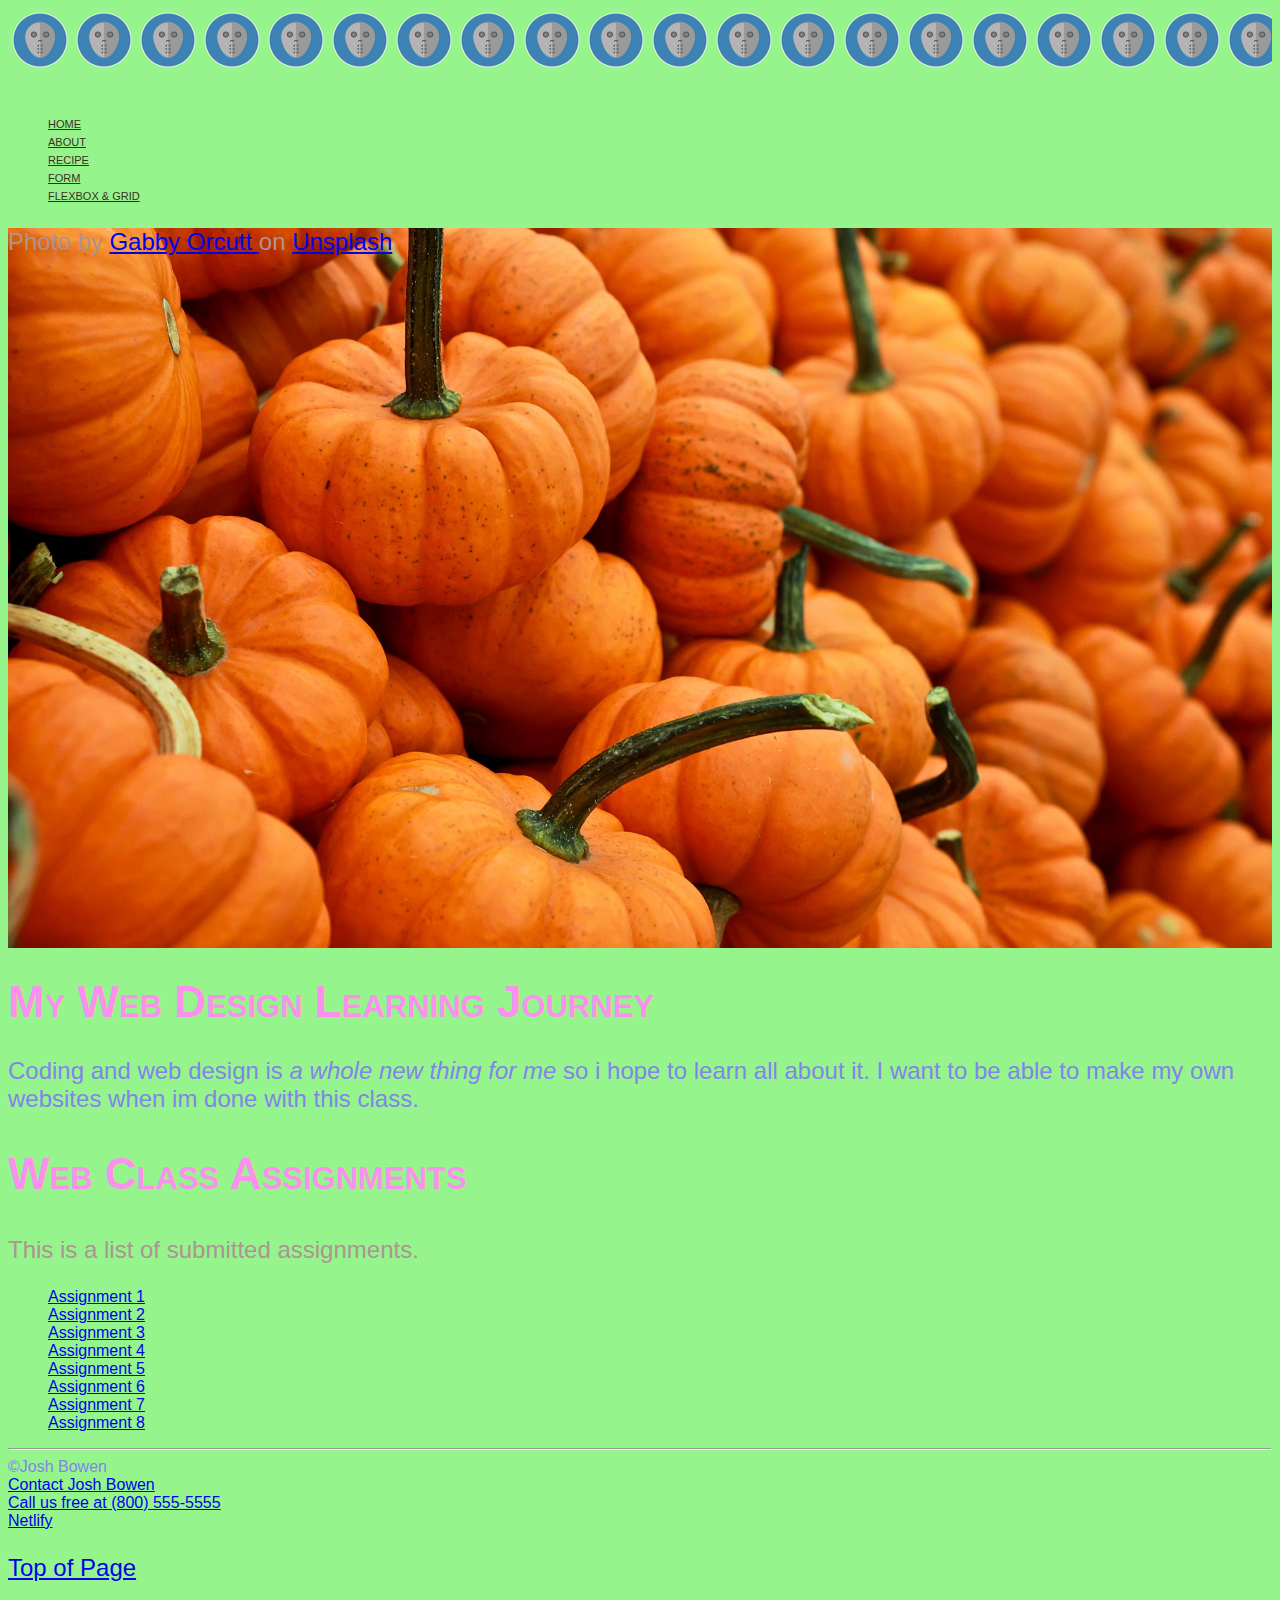
<file: index.html>
<!DOCTYPE html>
<html lang="en">
<head>
    <meta charset="UTF-8">
    <meta http-equiv="X-UA-Compatible" content="IE=edge">
    <meta name="viewport" content="width=device-width, initial-scale=1.0">
    <title>Home</title>
    <link rel="preconnect" href="https://fonts.googleapis.com">
    <link rel="preconnect" href="https://fonts.gstatic.com" crossorigin>
    <link href="https://fonts.googleapis.com/css2?family=Corben:wght@400;700&family=Nobile:wght@400;500;700&display=swap" rel="stylesheet">
    <link rel="icon" href="/favicon/Home/9eea8d13bcb4965c8211389b829e8ce0.ico/android-icon-36x36.png">
    <link rel="stylesheet" href="/css/index.css">
</head>

<body>
    <div class="icon-row-1"></div>
    
        <nav id="main-nav">
            <ul>
                <li><a href="index.html">Home</a></li>
                <li><a href="about.html">About</a></li>
                <li><a href="recipe.html">Recipe</a></li>
                <li><a href="form.html">Form</a></li>
                <li><a href="/flex-grid-recipe.html">Flexbox & Grid</a></li>
            </ul>
        </nav>

        <header>
           <p><span class= "bkg-pic"> Photo by <a href="https://unsplash.com/@monroefiles"
            >Gabby Orcutt </a> on 
            <a href= "https://unsplash.com/photos/Nu4u9g7Sgdw">Unsplash</a></span>
           </p>
         
        </header>

        <section class="sect-1"></section>

<h1 id="top">My Web Design Learning Journey</h1>
<p class="journey-intro">Coding and web design is <em>a whole new thing for me </em>so i hope to learn all about it. I want to be able to make my own websites when im done with this class.</p>

<!--Coding is awesome-->

<h2> Web Class Assignments</h2>
<p> This is a list of submitted assignments.</p>

<section class="sect-2">
    <ul>
        <li><a href="index.html">Assignment 1</a></li>
        <li><a href="about.html">Assignment 2</a></li>
        <li><a href="recipe.html">Assignment 3</a></li>
        <li><a href="https://relaxed-wiles-e1a6d4.netlify.app/">Assignment 4</a></li>
        <li><a href="form.html">Assignment 5</a></li>
        <li><a href="index.html">Assignment 6</li>
        <li><a href="index.html">Assignment 7</a></li>
        <li><a href="form.html">Assignment 8</a></li>
    </ul>
</section>
<hr>

<footer class="journey-intro">
    &copy;Josh Bowen <br>
  
    <a href="joshbowen1423@gmail.com">Contact Josh Bowen</a> <br>
    <a href="tel:+01-800-555-5555">Call us free at (800) 555-5555</a> <br>
    <a href="https://relaxed-wiles-e1a6d4.netlify.app/" target="display">Netlify</a>
<p><a href="#top">Top of Page</a></p>
<a href="https://commons.wikimedia.org/wiki/File:Creative-Tail-Halloween-horror.svg">Creative Tail</a>, <a href="https://creativecommons.org/licenses/by/4.0">CC BY 4.0</a>, via Wikimedia Commons

</footer>
 </body>
</html>
</file>
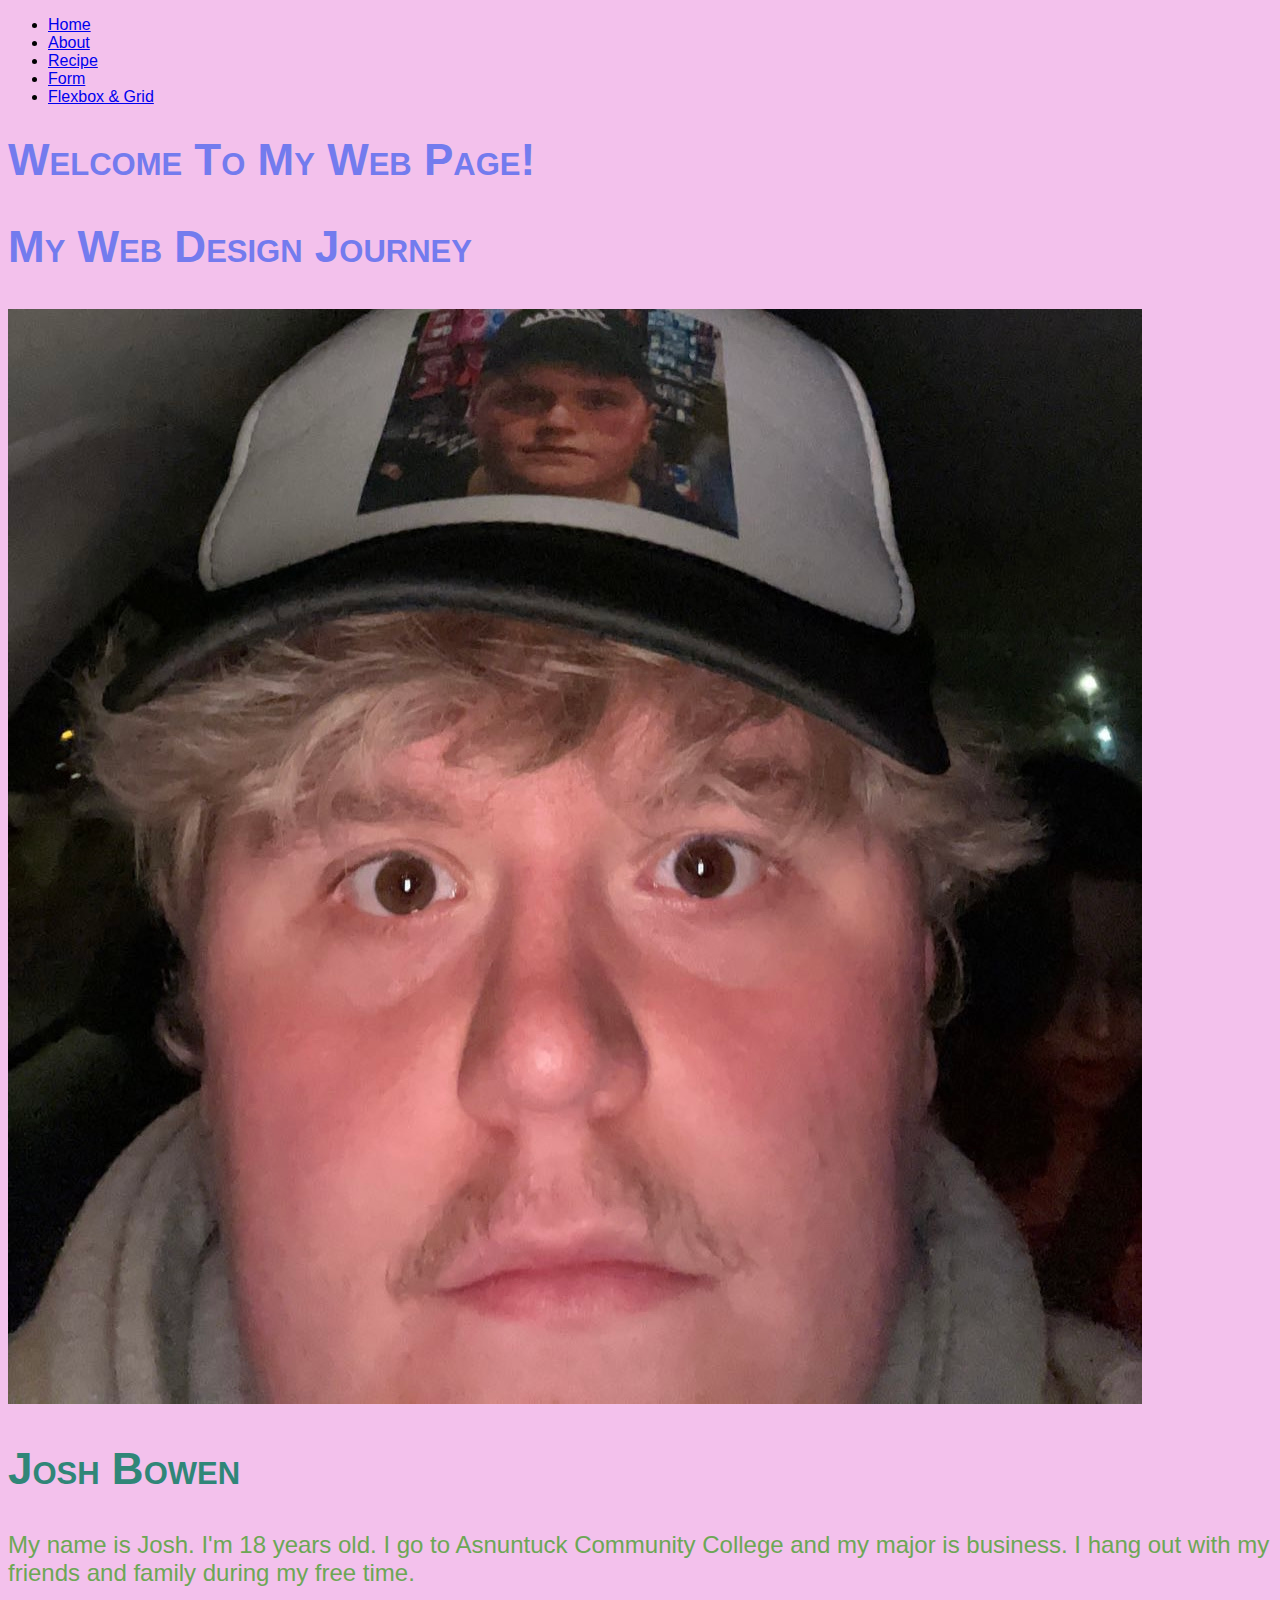
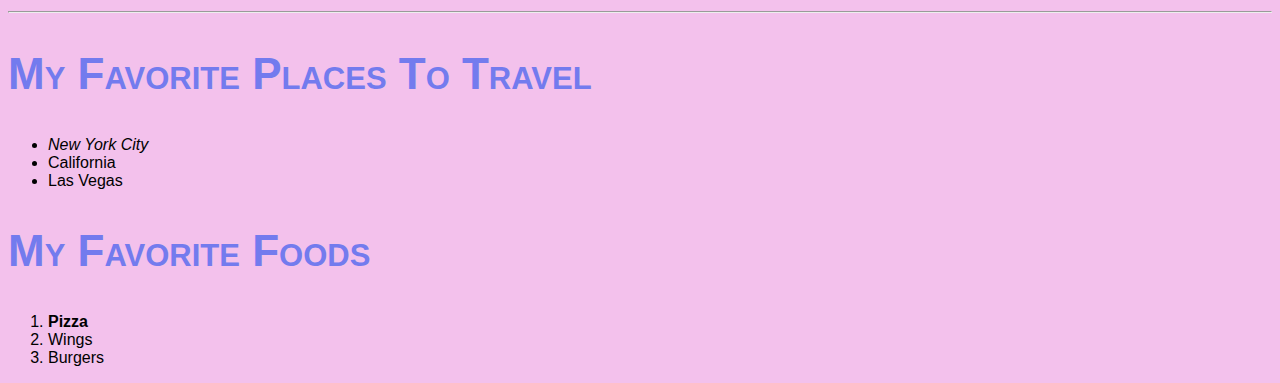
<file: about.html>
<!DOCTYPE html>
<html lang="en">
<head>
    <meta charset="UTF-8">
    <meta http-equiv="X-UA-Compatible" content="IE=edge">
    <meta name="viewport" content="width=device-width, initial-scale=1.0">
    <link rel="preconnect" href="https://fonts.googleapis.com">
    <link rel="preconnect" href="https://fonts.gstatic.com" crossorigin>
    <link href="https://fonts.googleapis.com/css2?family=Lato:wght@100;400;700;900&family=Raleway:wght@200;300;400;500;600&display=swap" rel="stylesheet">

    <link rel="stylesheet" href="css/about.css">
    <title>About</title>


</head>
<body>
 
        <nav>
            <ul>
                <li><a href="index.html">Home</a></li>
                <li><a href="about.html">About</a></li>
                <li><a href="recipe.html">Recipe</a></li>
                <li><a href="form.html">Form</a></li>
                <li><a href="/flex-grid-recipe.html">Flexbox & Grid</a></li>
            </ul>
        </nav>
      
        <article class="bio-author">
        <h1>Welcome To My Web Page!</h1>
        <h2>My Web Design Journey</h2>
        
     <img class="bio-pic" src="img/IMG_2005.jpg" alt="The author">
        
    </article>

    <h2 class= "name">Josh Bowen</h2>
<p> My name is Josh. I'm 18 years old. I go to Asnuntuck Community College and my major is business. I hang out with my friends and family during my free time.</p>

<hr>


<article class= "faves">
    <h2>My Favorite Places To Travel</h2>
    <ul>
    <li> <em>New York City</em></li>
    <li> California</li>
    <li> Las Vegas </li>
</ul>
</article>


<article class ="faves">
    <h2>My Favorite Foods</h2>
    <ol>
        <li><strong>Pizza</strong></li>
        <li>Wings</li>
        <li> Burgers</li>
    </ol>
    </article>

</body>
</html>
</file>
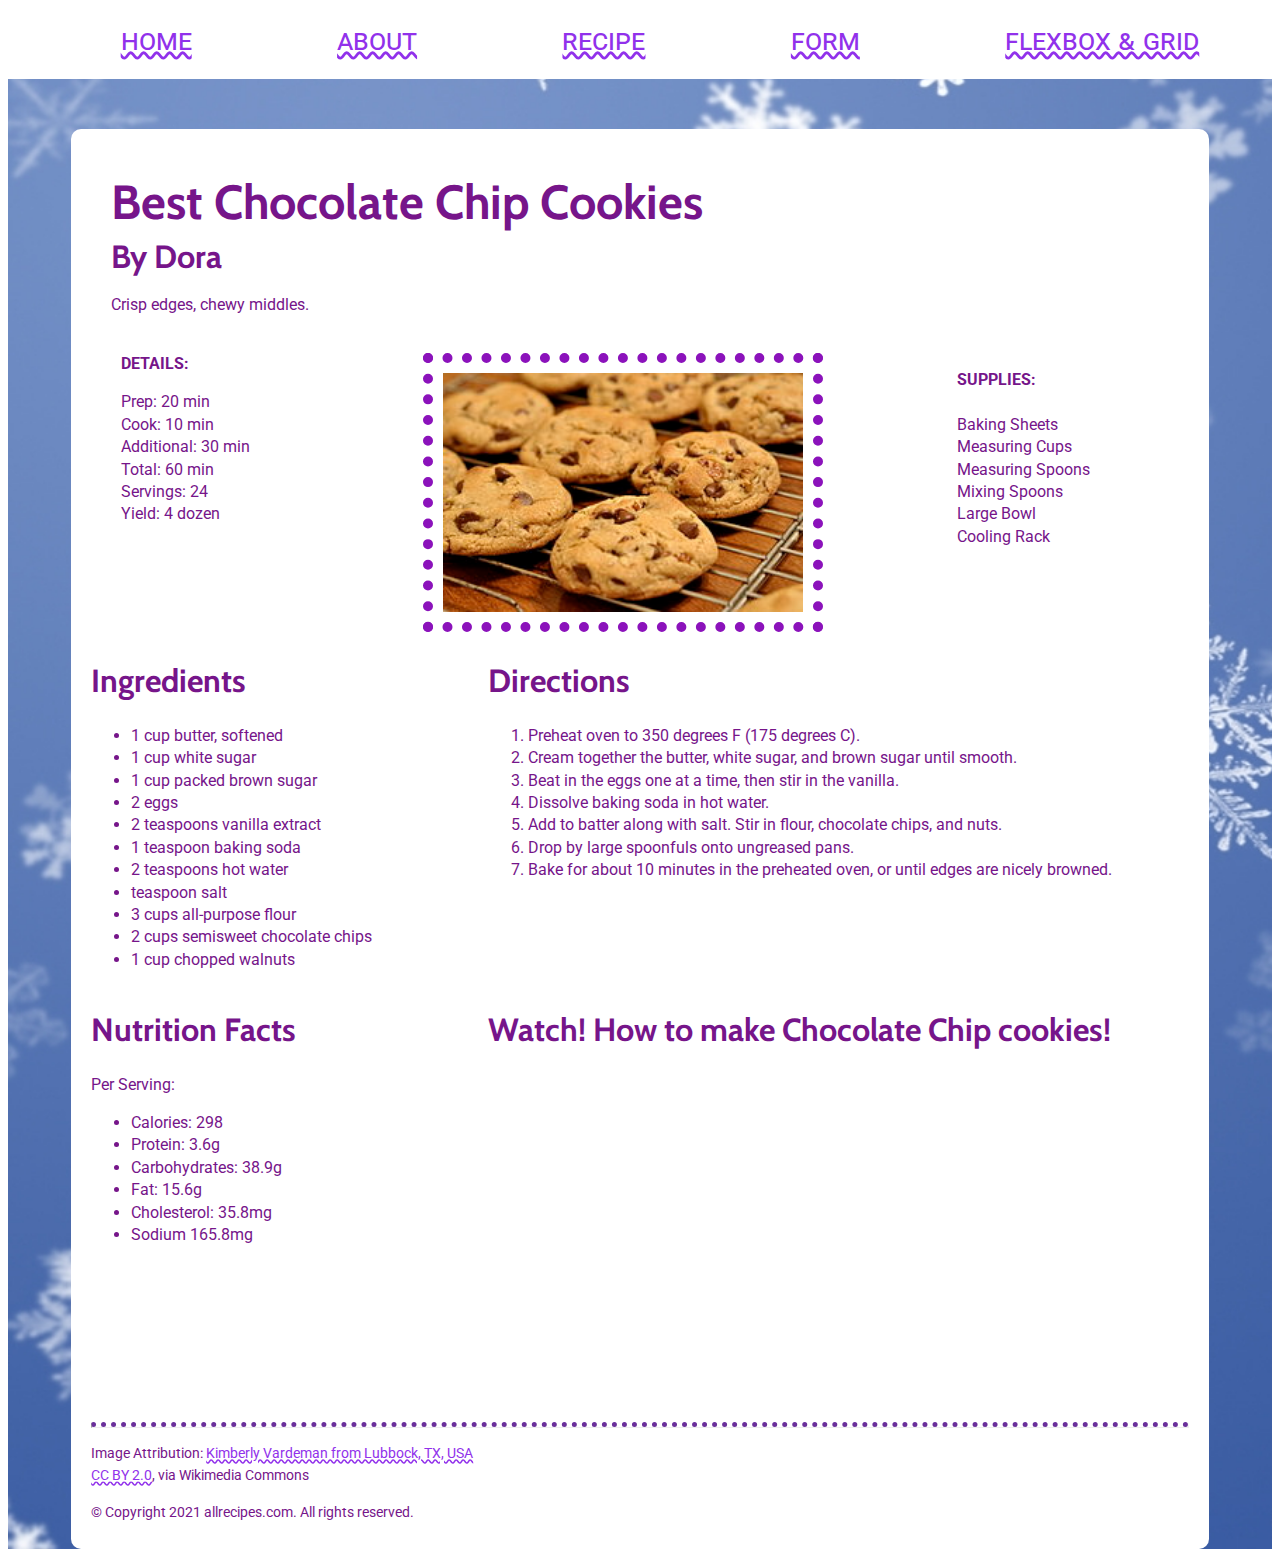
<file: flex-grid-recipe.html>
<!DOCTYPE html>
<html lang="en">
<head>
    <meta charset="UTF-8">
    <meta http-equiv="X-UA-Compatible" content="IE=edge">
    <meta name="viewport" content="width=device-width, initial-scale=1.0">
    <title>Chocolate Chip Cookie Recipe</title>
    <link rel="preconnect" href="https://fonts.googleapis.com">
    <link rel="preconnect" href="https://fonts.gstatic.com" crossorigin>
    <link href="https://fonts.googleapis.com/css2?family=Cabin:wght@400;500;600&family=Roboto:wght@100;300;400;500&display=swap" rel="stylesheet">
    <link rel="stylesheet" href="/css/flex-grid.css">
</head>
<body>

  
    <div id="wrapper">
    
        <nav>
            <ul>
                <li><a href="index.html">Home</a></li>
                <li><a href="about.html">About</a></li>
                <li><a href="recipe.html">Recipe</a></li>
                <li><a href="form.html">Form</a></li>
                <li><a href="/flex-grid-recipe.html">Flexbox & Grid</a></li>
            </ul>
        </nav>

     <main class="container">

        <header class="row1-head">
         <h1>Best Chocolate Chip Cookies</h1>
         <h2>By Dora</h2>
        <p>Crisp edges, chewy middles.</p>
        </header>

        <article class="row2-left"
        <p><strong>DETAILS:</strong></p>
          <p>Prep: 20 min<br>
         Cook: 10 min<br>
         Additional: 30 min<br>
         Total: 60 min<br>
         Servings: 24<br>
         Yield: 4 dozen
         </p>
     </article>
   
     <article class="row2-center">
         <img class="cookie" src="/img/chocolate-chip-cookie-256px.jpeg" alt="chocolate chip cookies on a cooling rack">
     </article>

<article class="row2-right">
    <p>
        <strong>SUPPLIES:</strong><br>
        <br>Baking Sheets<br>
        Measuring Cups<br>
        Measuring Spoons<br>
        Mixing Spoons<br>
        Large Bowl<br>
        Cooling Rack
        </p>
    </article>

<article class="row3-left">
<h3>Ingredients</h3>
    <ul>
        <li>1 cup butter, softened</li>
        <li> 1 cup white sugar</li>
        <li>1 cup packed brown sugar</li>
        <li>2 eggs</li>
        <li>2 teaspoons vanilla extract</li>
        <li>1 teaspoon baking soda</li>
        <li>2 teaspoons hot water</li>
        <li>teaspoon salt</li>
        <li>3 cups all-purpose flour</li>
        <li>2 cups semisweet chocolate chips</li>
        <li>1 cup chopped walnuts</li>
    </ul>
</article>

<article class="row3-right">
<h3>Directions</h3>
<ol>

    <li>Preheat oven to 350 degrees F (175 degrees C).</li>
    <li>Cream together the butter, white sugar, and brown sugar until smooth. 
    <li>Beat in the eggs one at a time, then stir in the vanilla. </li>
    <li>Dissolve baking soda in hot water.</li>
    <li>Add to batter along with salt. Stir in flour, chocolate chips, and nuts.</li>
    <li>Drop by large spoonfuls onto ungreased pans.</li>
    <li>Bake for about 10 minutes in the preheated oven, or until edges are nicely browned.</li>
</ol>
</article>

<section class="row4-left">
    <h3>Nutrition Facts</h3>
    <p>Per Serving:</p>
        <ul>
            <li>Calories: 298</li>
            <li>Protein: 3.6g</li>
            <li>Carbohydrates: 38.9g</li>
            <li>Fat: 15.6g</li>
            <li>Cholesterol: 35.8mg</li>
            <li>Sodium 165.8mg</li>
        </ul>
    </section>
    
    <section class="row4-right">
        <h3>Watch! How to make Chocolate Chip cookies!</h3>
        <iframe width="560" height="315" src="https://www.youtube.com/embed/rEdl2Uetpvo" title="YouTube video 
        player" frameborder="0" allow="accelerometer; autoplay; clipboard-write; encrypted-media; 
        gyroscope; picture-in-picture" allowfullscreen></iframe>
    </section>

<footer>

    <hr>
    <p>Image Attribution:
        <a href="https://commons.wikimedia.org/wiki/File:Chocolate_Chip_Cookies_-_kimberlykv.jpg">Kimberly Vardeman from Lubbock, TX, USA</a> <br> 
        <a href="https://creativecommons.org/licenses/by/2.0">CC BY 2.0</a>, via Wikimedia Commons</p>
        &copy; Copyright 2021 allrecipes.com. All rights reserved.</p>
</footer>
 
    </main>
    </div>

</body>
</html>
</file>
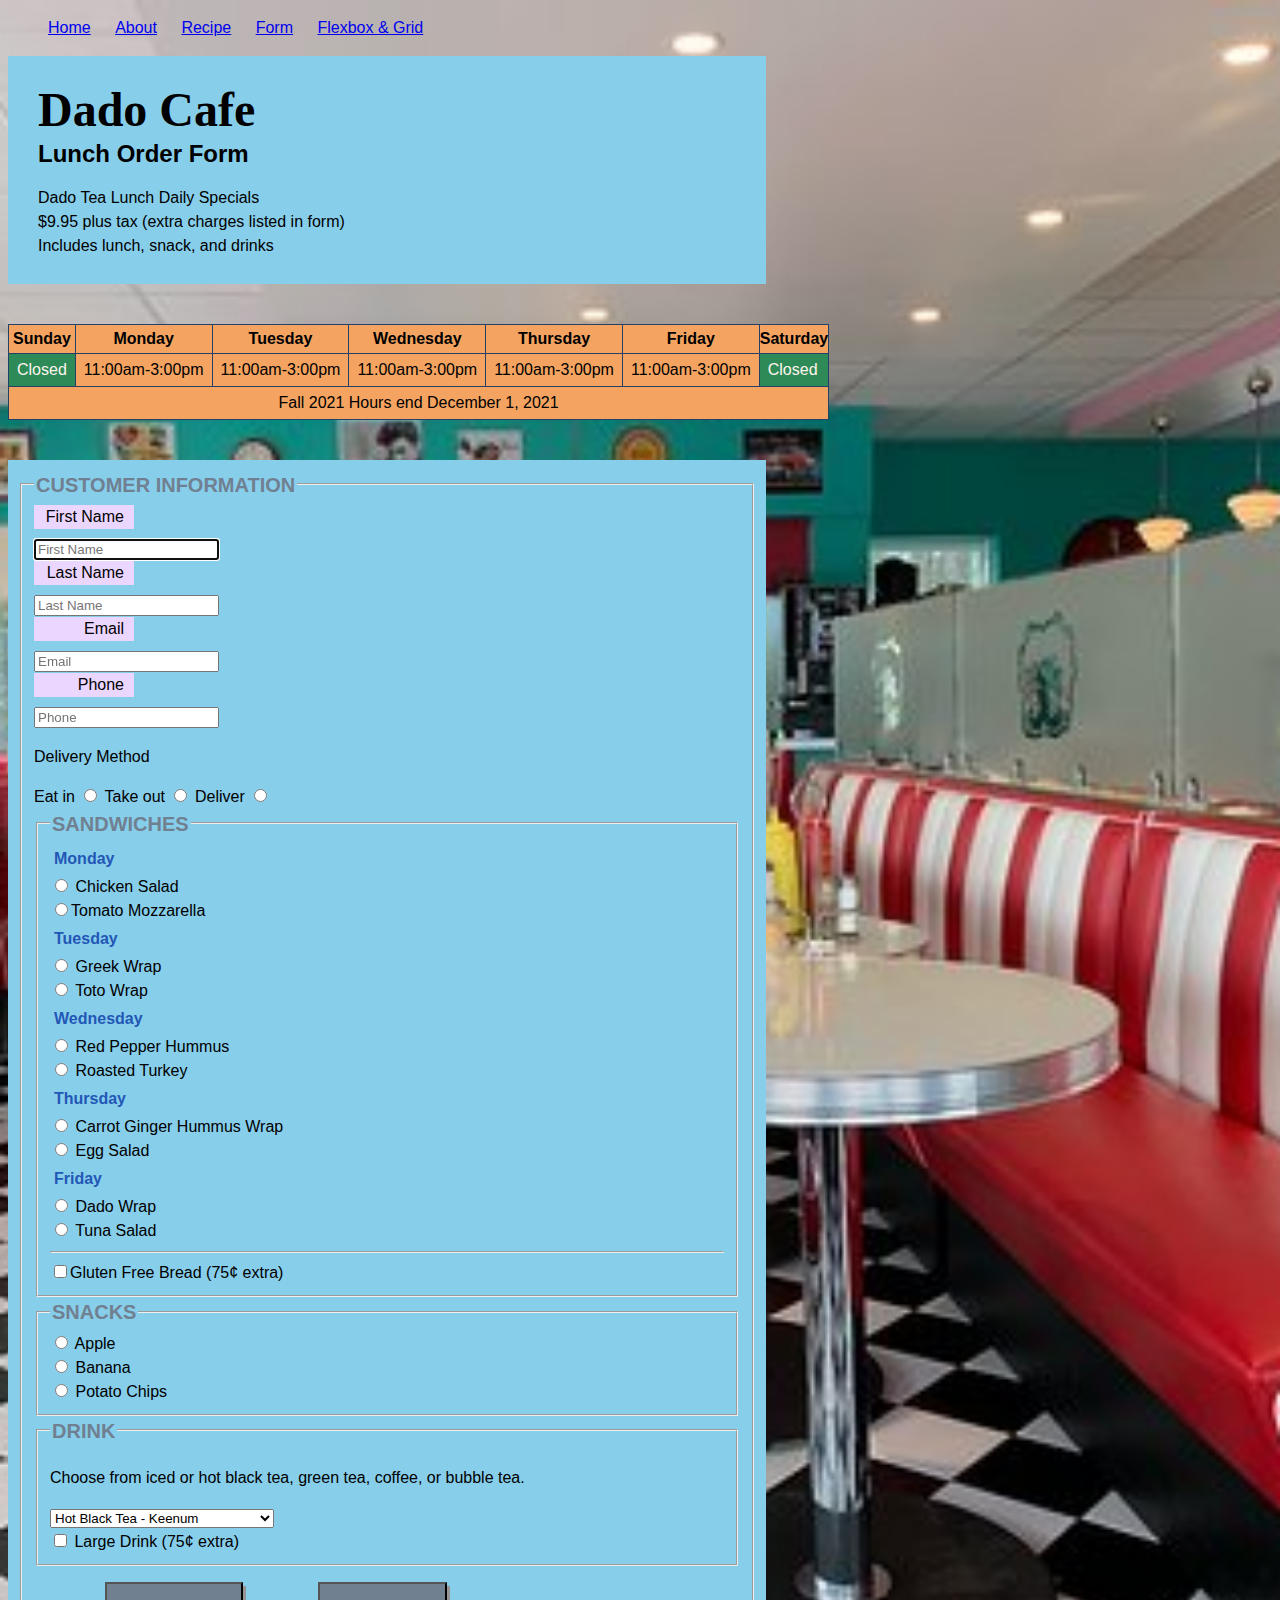
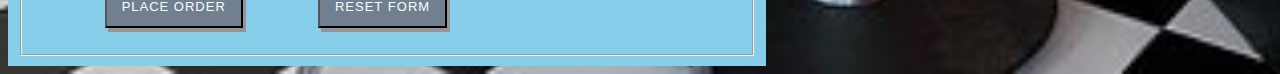
<file: form.html>
<!DOCTYPE html>
<html lang="en">
<head>
    <meta charset="UTF-8">
    <meta http-equiv="X-UA-Compatible" content="IE=edge">
    <meta name="viewport" content="width=device-width, initial-scale=1.0">
    <title>Dado Cafe Order Form</title>
    <link rel="icon" href="/favicon/Coffee/f449edfe2088ee1c09e0b3ae600cd34a.ico/android-icon-36x36.png">
    <link rel="stylesheet" href="/css/form.css"
</head>


<body>

    <div id= "wrapper"></div>
    
    
    <nav>
        <ul>
            <li><a href="index.html">Home</a></li>
            <li><a href="about.html">About</a></li>
            <li><a href="recipe.html">Recipe</a></li>
            <li><a href="form.html">Form</a></li>
            <li><a href="/flex-grid-recipe.html">Flexbox & Grid</a></li>
        </ul>
    </nav>
    

<main>
   
    <h1>Dado Cafe</h1>
    <h2>Lunch Order Form</h2>


    <p class="lunch-specials">
        Dado Tea Lunch Daily Specials <br>
        $9.95 plus tax (extra charges listed in form) <br>
        Includes lunch, snack, and drinks <br>
    </p>
</main>




<table>
    <thead>
        <tr>
            <th>Sunday</th>
            <th>Monday</th>
            <th>Tuesday</th>
            <th>Wednesday</th>
            <th>Thursday</th>
            <th>Friday</th>
            <th>Saturday</th>
        </tr>
    </thead>

        <tbody>
            <tr>
                <td class= "hours">Closed</td>
                <td>11:00am-3:00pm</td>
                <td>11:00am-3:00pm</td>
                <td>11:00am-3:00pm</td>
                <td>11:00am-3:00pm</td>
                <td>11:00am-3:00pm</td>
                <td class= "hours">Closed</td>
               
            </tr>

            <tr>
                <td colspan="7">Fall 2021 Hours end December 1, 2021</td>
            </tr>
        </tbody>
</table>

<form name="lunchOrder" method="POST" data-netlify="true">

    <fieldset>
        <legend>Customer Information</legend>

        <label for="firstName">First Name</label><br>
        <input type="text" id="firstName" required="required" placeholder="First Name" autofocus><br>

        <label for="lastName">Last Name</label><br>
        <input type="text" id="lastName" required="required" placeholder="Last Name"><br>

        <label for="email">Email</label><br>
        <input type="text" id="email" required="required" placeholder="Email"><br>

        <label for="phone">Phone</label><br>
        <input type="text" id="phone" required="required" placeholder="Phone"><br>

        <p>Delivery Method</p>
        <label for="here">Eat in</label>
        <input type="radio" name="delivery" id="delivery" value="eat-in">

        <label for="to-go">Take out</label>
        <input type="radio" name="delivery" id="delivery" value="to-go">

        <label for="deliver-to">Deliver</label>
        <input type=radio name="delivery" id="delivery" value="deliver-to"
    </fieldset>

    <fieldset> 
        <legend>Sandwiches</legend>

        <h3>Monday</h3>
        <input type="radio" id="chickenSalad" name="sandwich" value="chickenSalad">
        <label for="chicken-salad">Chicken Salad</label><br>
        <input type="radio" id="tomatoMozzarella" name="sandwich" value="tomatoMozzarella"
        <label for="tomatoMozzarella">Tomato Mozzarella</label><br>

        <h3>Tuesday</h3>
        <input type="radio" id="greekWrap" name="sandwich" value="greekWrap">
        <label for="greekWrap">Greek Wrap</label><br>
        <input type="radio" id="totoWrap" name="sandwich" value="totoWrap">
        <label for="totoWrap">Toto Wrap</label><br>

        <h3>Wednesday</h3>
        <input type="radio" id="red-pepper-hummus" name="sandwich" value="red-pepper-hummus">
        <label for="red-pepper-hummus">Red Pepper Hummus</label><br>
        <input type="radio" id="roastedTurkey" name="sandwich" value="roastedTurkey">
        <label for ="roastedTurkey">Roasted Turkey</label><br>

        <h3>Thursday</h3>
        <input type="radio" id="carrot-ginger-hummus" name="sandwich" value="carrot-ginger-hummus">
        <label for="carrot-ginger-hummus">Carrot Ginger Hummus Wrap</label><br>
        <input type="radio" id="eggSalad" name="sandwich" value="eggSalad">
        <label for="eggSalad">Egg Salad</label><br>

        <h3>Friday</h3>
        <input type="radio" id="dadoWrap" name="sandwich" value="dadoWrap">
        <label for="dadoWrap">Dado Wrap</label><br>
        <input type="radio" id="tunaSalad" name="sandwich" value="tunaSalad">
        <label for="tunaSalad">Tuna Salad</label><br>

        <hr>

        <input type="checkbox" id="gfBread" name="gfBread" value="gfBread"
        <label for="gfBread">Gluten Free Bread (75&cent; extra) </label><br>
    </fieldset>
    
    <fieldset>
        <legend>Snacks</legend>

        <input type="radio" id="apple" name="snack" value="apple">
        <label for="apple">Apple</label><br>


        <input type="radio" id="banana" name="snack" value="banana">
        <label for="banana">Banana</label><br>


        <input type="radio" id="potatoChips" name="snack" value="potatoChips">
        <label for="potatoChips">Potato Chips</label><br>

    </fieldset>

    <fieldset>
        <legend>Drink</legend>
        <label for="drinks"></label>

    <p>Choose from iced or hot black tea, green tea, coffee, or bubble tea.</p>
        
        <select name="drinks" id="drinks">
            <optgroup label="Black Tea">
                <option>Hot Black Tea - Keenum</option>
                <option>Hot Black Tea - Decaf Keenum</option>
                <option>Iced Black Tea - Keenum</option>
                <option>Iced Black Tea - Decaf Keenum</option>
            </optgroup>

            <optgroup label="Green Tea">
                <option>Hot Green Tea - Sencha</option>
                <option>Hot Green Tea - Decaf </option>
                <option>Iced Green Tea - Sencha</option>
                <option>Iced Green Tea - Decaf</option>
            </optgroup>

            <optgroup label="Bubble Tea">
                <option>Bubble Tea (&dollar;1.50 Extra)</option>
            </optgroup>
        </select>
        <br>

        <input type="checkbox" id=lgDrink name="lgDrink" value="lgDrink">
        <label for="lgDrink">Large Drink (75&cent; extra)</label>
    </fieldset>

    <p>
    <button class="form-btn">Place Order</button>
    <button class="form-btn">Reset Form</button>
    </p>

    </form>

</div>

</body>
</html>
</file>
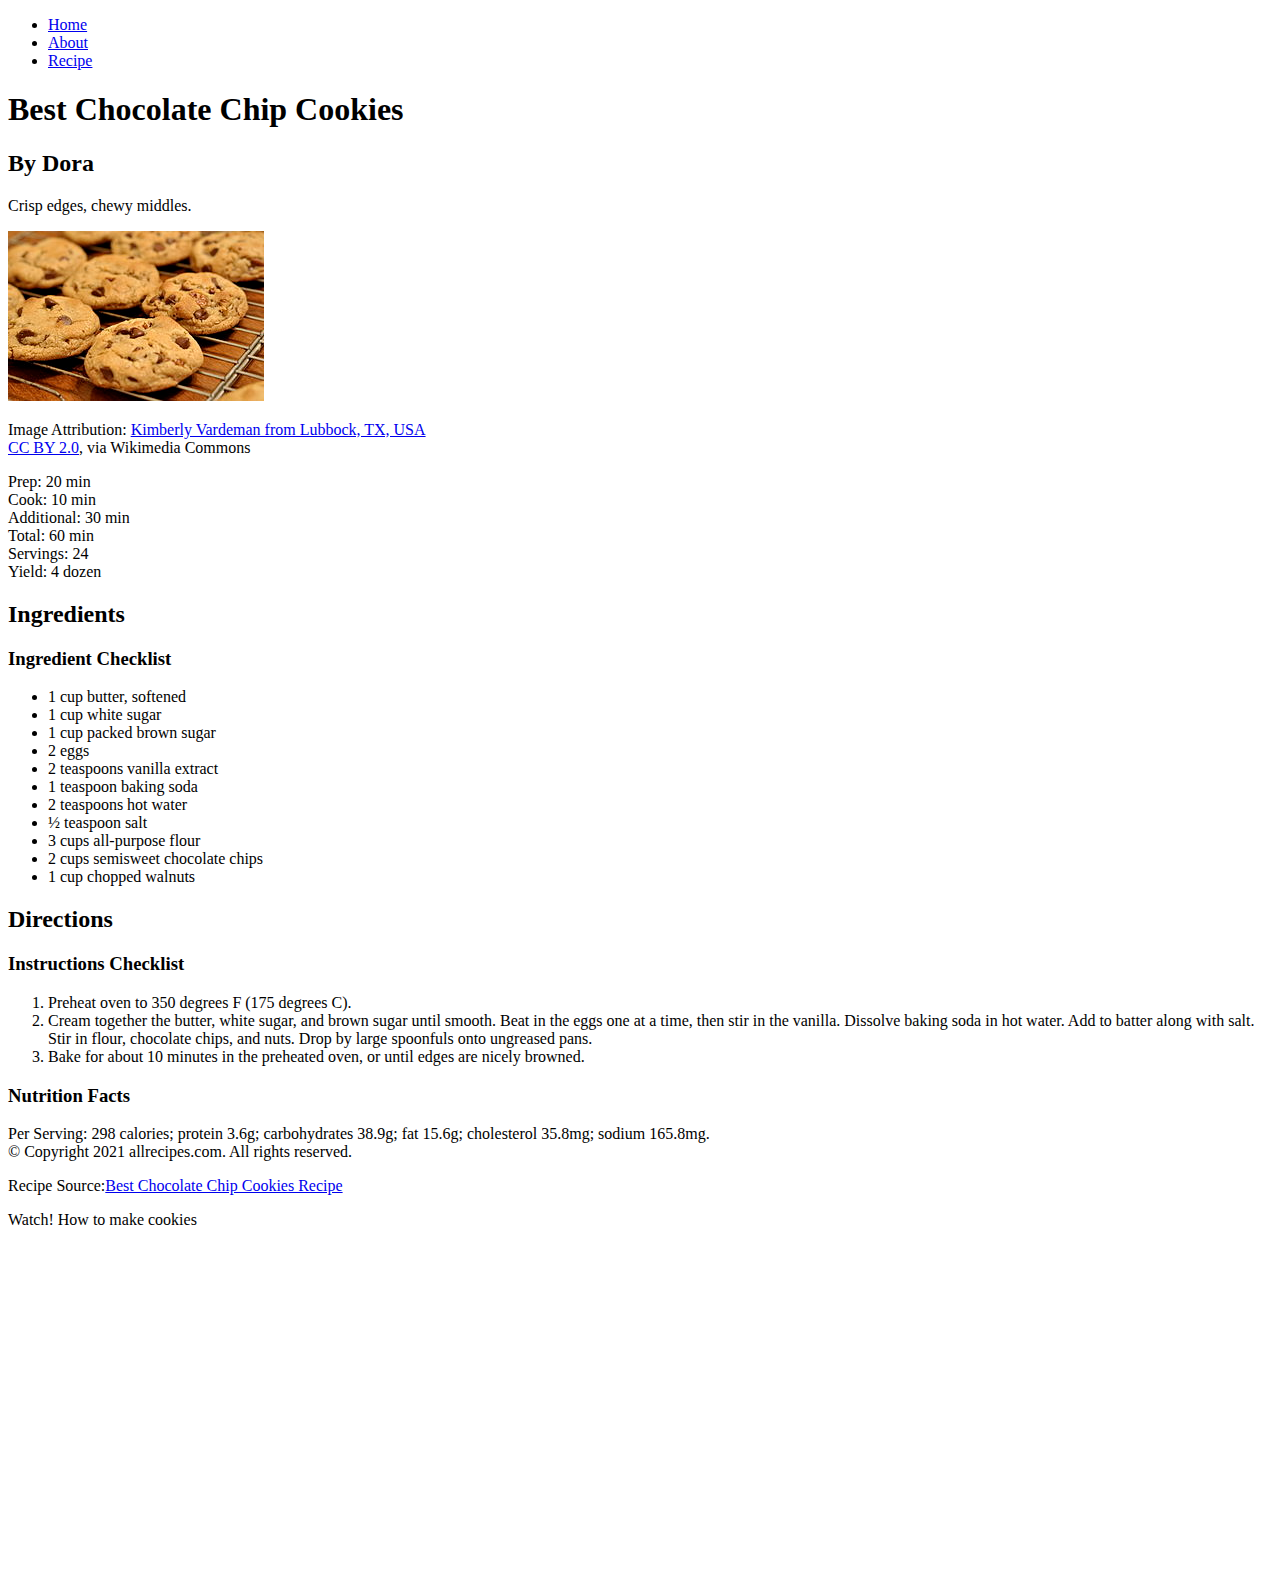
<file: recipe.html>
<!DOCTYPE html>
<html lang="en">
<head>
    <meta charset="UTF-8">
    <meta http-equiv="X-UA-Compatible" content="IE=edge">
    <meta name="viewport" content="width=device-width, initial-scale=1.0">
    <title>Chocolate Chip Cookie Recipe</title>
</head>
<body>
   <nav>
    <ul>
        <li><a href="index.html">Home</a></li>
        <li><a href="about.html">About</a></li>
        <li><a href="recipe.html">Recipe</a></li>
    </ul>

   </nav>


    <h1>Best Chocolate Chip Cookies</h1>
    <h2>By Dora</h2>
    <p>Crisp edges, chewy middles.</p>

    <img src="img/chocolate-chip-cookie-256px.jpeg" alt="chocolate chip cookies on a cooling rack">
    <p>Image Attribution: 
        <a href="https://commons.wikimedia.org/wiki/File:Chocolate_Chip_Cookies_-_kimberlykv.jpg">Kimberly Vardeman from Lubbock, TX, USA</a> <br> 
        
        <a href="https://creativecommons.org/licenses/by/2.0">CC BY 2.0</a>, via Wikimedia Commons</p>
   
    <p>Prep: 20 min<br>
    Cook: 10 min<br>
    Additional: 30 min<br>
    Total: 60 min<br>
    Servings: 24<br>
    Yield: 4 dozen
    </p>

<h2>Ingredients</h2>
<h3>Ingredient Checklist</h3>

<ul>
    <li>1 cup butter, softened</li>
    <li>1 cup white sugar</li>
    <li>1 cup packed brown sugar</li>
    <li>2 eggs</li>
    <li>2 teaspoons vanilla extract</li>
    <li>1 teaspoon baking soda</li>
    <li>2 teaspoons hot water</li>
    <li>&frac12; teaspoon salt</li>
    <li>3 cups all-purpose flour</li>
    <li>2 cups semisweet chocolate chips</li>
    <li>1 cup chopped walnuts</li>
</ul>

<h2>Directions</h2>
<h3>Instructions Checklist</h3>

<ol>

    <li>Preheat oven to 350 degrees F (175 degrees C).</li>
    <li>Cream together the butter, white sugar, and brown sugar until smooth. 
    Beat in the eggs one at a time, then stir in the vanilla. Dissolve baking soda 
    in hot water. Add to batter along with salt. Stir in flour, chocolate chips, and nuts. 
    Drop by large spoonfuls onto ungreased pans.</li>
    <li>Bake for about 10 minutes in the preheated oven, or until edges are nicely browned.</li>
</ol>

<h3>Nutrition Facts</h3>
<p>Per Serving: 298 calories; protein 3.6g; carbohydrates 38.9g; fat 15.6g; 
cholesterol 35.8mg; sodium 165.8mg.<br>
    &copy; Copyright 2021 allrecipes.com. All rights reserved.</p>

Recipe Source:<a href="https://www.allrecipes.com/recipe/10813/best-chocolate-chip-cookies/"target="_blank">Best Chocolate Chip Cookies Recipe</a>

<p>Watch! How to make cookies</p>
<iframe width="560" height="315" src="https://www.youtube.com/embed/rEdl2Uetpvo" title="YouTube video player" frameborder="0" allow="accelerometer; autoplay; clipboard-write; encrypted-media; gyroscope; picture-in-picture" allowfullscreen></iframe>

</body>
</html>
</file>
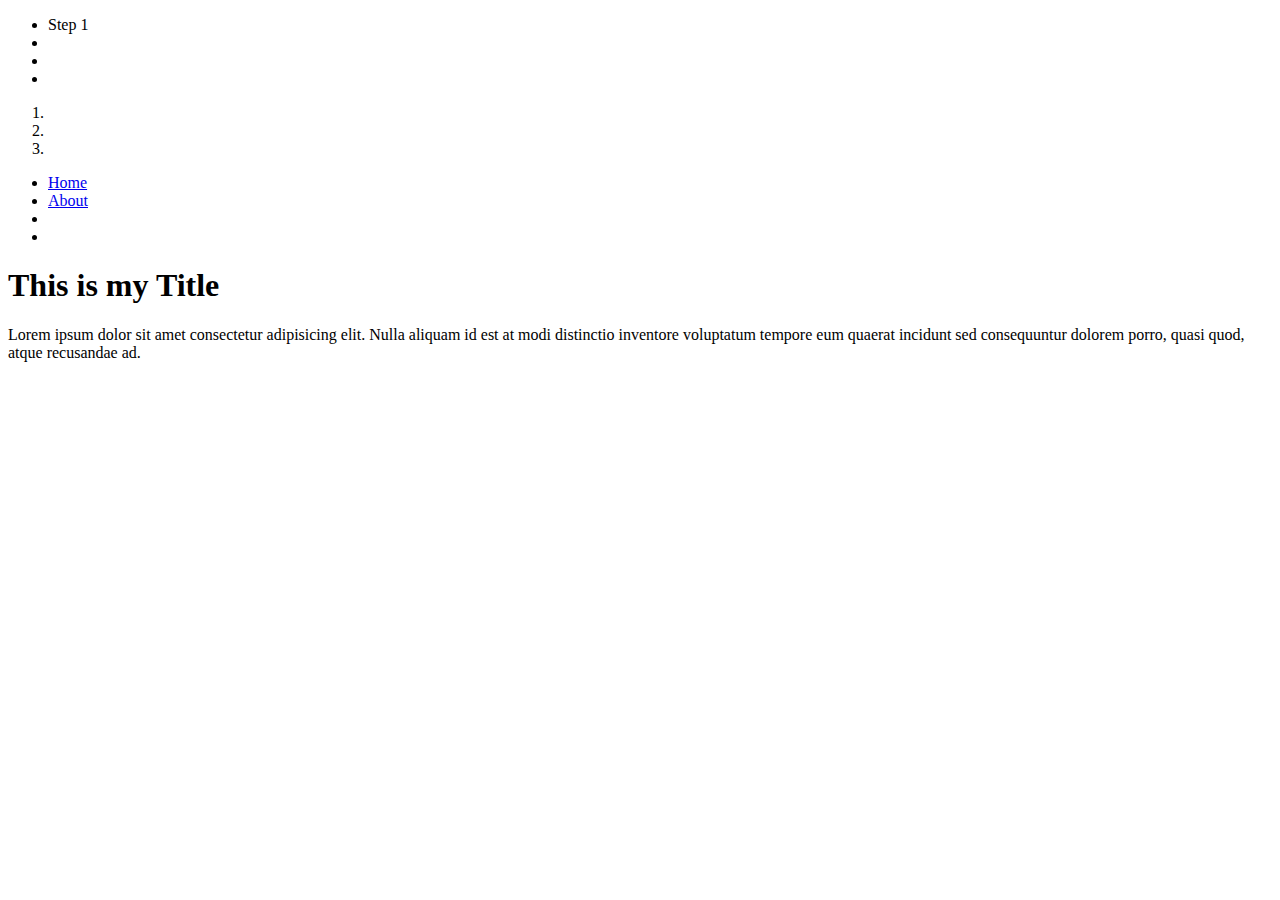
<file: test.html>
<!DOCTYPE html>
<html lang="en">
<head>
    <meta charset="UTF-8">
    <meta http-equiv="X-UA-Compatible" content="IE=edge">
    <meta name="viewport" content="width=device-width, initial-scale=1.0">
    <title>Emmet</title>
</head>
<body>
    <!--YO-->
<ul>
    <li>Step 1</li>
    <li></li>
    <li></li>
    <li></li>
</ul>

<ol>
    <li></li>
    <li></li>
    <li></li>
</ol>

    <ul>
        <li><a href="index.html">Home</a></li>
        <li><a href="about.html">About</a></li>
        <li><a href=""></a></li>
        <li><a href=""></a></li>
    </ul>

    <h1>This is my Title </h1>
    <p>Lorem ipsum dolor sit amet consectetur adipisicing elit. Nulla aliquam id est at modi distinctio inventore voluptatum tempore eum quaerat incidunt sed consequuntur dolorem porro, quasi quod, atque recusandae ad.</p>

</body>
</html>
</file>
<file: css/index.css>
/* this is a comment */
/* this is another comment */

body{
    background-color: rgb(149, 245, 140);
    font-family: 'Segoe UI', Tahoma, Geneva, Verdana, sans-serif;
}

li {
    list-style: none;
}
 
.icon-row-1{
    height: 10vh;
    background-image: url(/img/halloween-horror\ icon.png);
    background-repeat: repeat-x;
}

#main-nav{
    font-variant-caps:all-small-caps;
    font-size:1rem;
    
}

#main-nav a:link {
    color: rgb(61, 47, 29)
}

#main-nav a:visited {
    color:rgb(0, 0, 0)
}

#main-nav a:hover {
    color:royalblue;
    background-color: rgb(255, 255, 255);
}

header{
    height: 80vh;
    background-image: url(/img/Halloween_Pumpkins_\(Unsplash\).jpeg);
    background-repeat: no-repeat;
    background-size:cover;
    background-position: center;
}

h1, h2 
{ font-family: 'Franklin Gothic Medium', 'Arial Narrow', Arial, sans-serif;
    color: rgb(252, 145, 237);
    font-variant: small-caps; 
}

h1 {
    font-size: 2.75rem;
} 

h2 {
    font-size: 2.75rem;
}

p {
    font-size: 1.5rem ;
    color: rgb(173, 147, 147);
}

.journey-intro{
    color:rgb(131, 131, 235)
}
</file>
<file: css/about.css>
/* this css is for the index.css */



body{
    background-color: rgb(243, 193, 236);
    font-family: 'Segoe UI', Tahoma, Geneva, Verdana, sans-serif;

}

#main-nav{
    font-variant-caps:all-small-caps;
    font-size:1rem;
}

h1, h2 
{ font-family: 'Franklin Gothic Medium', 'Arial Narrow', Arial, sans-serif;
    color: rgb(115, 123, 238);
    font-variant: small-caps; 
}

h1 {
    font-size: 2.75rem;
} 

h2 {
    font-size: 2.75rem;
}

p {
    font-size: 1.5rem ;
    color: rgb(108, 167, 85);
}


.fave-food{
    color: rgb(240, 74, 74);
}

.name{
    color: rgb(48, 134, 120);
}

.fave-places-list{
    font-size: 1.5rem;
    color: rgb(108, 167, 85);
    font-style: oblique;
    font-weight: 900;
}

.fave-food-list{
    font-size: 1.5rem ;
    color: rgb(108, 167, 85);
    font-style: oblique;
    font-weight: 900;
}
</file>
<file: css/flex-grid.css>
/*css reset*/

/*google fonts
font-family: 'Cabin', sans-serif;
font-family: 'Roboto', sans-serif;

/*end of CSS reset*/


html {
    box-sizing: border-box;
    margin: 
    padding
}

*,
*:before,
*:after {
    box-sizing: inherit;
}

 /* end of CSS reset */

 body {
     font-family: 'Roboto', sans-serif;
     font-size: 1.2 rem;
     line-height: 1.4rem;
 }

 #wrapper {
    background-image: url(/img/snowflake-background.jpeg);
    background-position: top;
    background-size: cover;
 }

 h1, h2 ,h3 {
     font-family: 'Cabin', sans-serif;
 }

 h1{
     font-size: 3rem;
     font-weight: 700;
 }

 h2, h3 {
     font-weight: 700;
     font-size: 2rem;
 }

 main{
     width: 90%;
     padding: 10px 20px;
     border-radius: 10px;
     margin: 10px auto;
     background-color: rgb(255, 255, 255);
     color: rgb(118, 21, 138);
 }

 nav{
     height: 50px;
     background-color: rgb(255, 255, 255);
     margin-bottom: 50px;
     font-size: 1.8rem;
 }

 nav ul {
     display: flex;
     justify-content: space-around;
     font-variant-caps: all-petite-caps;
     list-style-type: none;
 }

 .container {
     display: grid;
     grid-template-areas: 
        "header header header header header"
        "specs image image image supplies"
        "instructions instructions instructions directions directions"
        "nutrition nutrition nutrition video video"
        "footer footer footer footer footer";
 }

.row1-head {
    grid-area: header;
    margin: 20px;
}

.row2-left {
    grid-area: specs;
    padding-left: 30px;
}

.row2-center {
    grid-area: image;
    justify-self: center;
}

img {
    width: 400px;
    border: 10px dotted rgb(139, 18, 187);
    padding: 10px;
}

.row2-right {
grid-area: supplies;
padding-right: 60px;
}

.row3-left {
    grid-area: instructions;
}

.row3-right {
    grid-area: directions;
}

.row4-left {
    grid-area: nutrition;
}
 
.row4-right {
    grid-area: video;
    padding-bottom: 20px;
}

footer {
    grid-area: footer;
    font-size: .9rem;
}

hr {
    border-top: 5px dotted rgb(106, 47, 155);
}

a {
    text-decoration-style: wavy;
    text-underline-offset: 1px;
    color: rgb(145, 49, 235);
}

a:hover {
    color:rgb(51, 19, 70)
}
</file>
<file: css/form.css>
/*css reset*/

html {
    box-sizing: border-box;
}

*,
*:before,
*:after {
    box-sizing: inherit;
}

 /* end of CSS reset */

body {
    background-color: cadetblue;
    background-image: url(/img/diner2.jpeg);
    background-repeat: no-repeat;
    background-size: cover;
    background-position: center;
    font-family: 'Segoe UI', Tahoma, Geneva, Verdana, sans-serif;
    font-size: 1rem;
    line-height: 1.5rem;
}

#wrapper{
    width: 70vw; 
    margin: 0 auto
}

nav li{
    list-style-type: none;
    display: inline;
    padding-right: 20px;
}

h1{
    font-family: 'Times New Roman', Times, serif;
    font-weight: 700;
    font-size: 3rem;
    margin-bottom: 0;
    padding-bottom: 0;
}

h3{
    margin: 4px;
    padding: 0;
    font-weight:bolder;
    font-size: 1rem;
    color: rgb(35, 87, 182);
}

table,
tr,
th,
td{
    border: 1px solid rgb(35, 64, 102);
    border-collapse: collapse;
    margin: 40px 0;
    padding: 2px 0;
}

td{
    padding: 4px 8px
}

thead,
tr{
    background-color: sandybrown;
}

.hours {
background-color: seagreen;
color: seashell;
}

tr:nth-last-child(1) {
    text-align: center;
}


form,
main {
    width: 60%;
    background-color: skyblue;
    padding: 10px;
}

main{
    padding-left: 30px;
}

fieldset {
    margin: 12 px 18px;
}

legend {
    font-size: 1.8rem;
    font-variant-caps: all-petite-caps;
    font-weight: bold;
    padding-bottom: 5px;
    color: slategray;
}

label[for="firstName"],
label[for="lastName"],
label[for="email"],
label[for="phone"] {
    background-color: rgb(235, 214, 257);
    width: 100px;
    text-align:  right;
    display: inline-block;
    padding-right: 10px;
    margin-bottom: 8px;
}

button{
    padding: 10px 15px;
    margin-left: 10%;
    background-color:slategray;
    color: snow;
    font-variant-caps: all-petite-caps;
    letter-spacing: 1px;
    font-size: 1.2rem;
    box-shadow: 3px 4px rgb(150, 148, 148);
    cursor: pointer;
}
</file>
